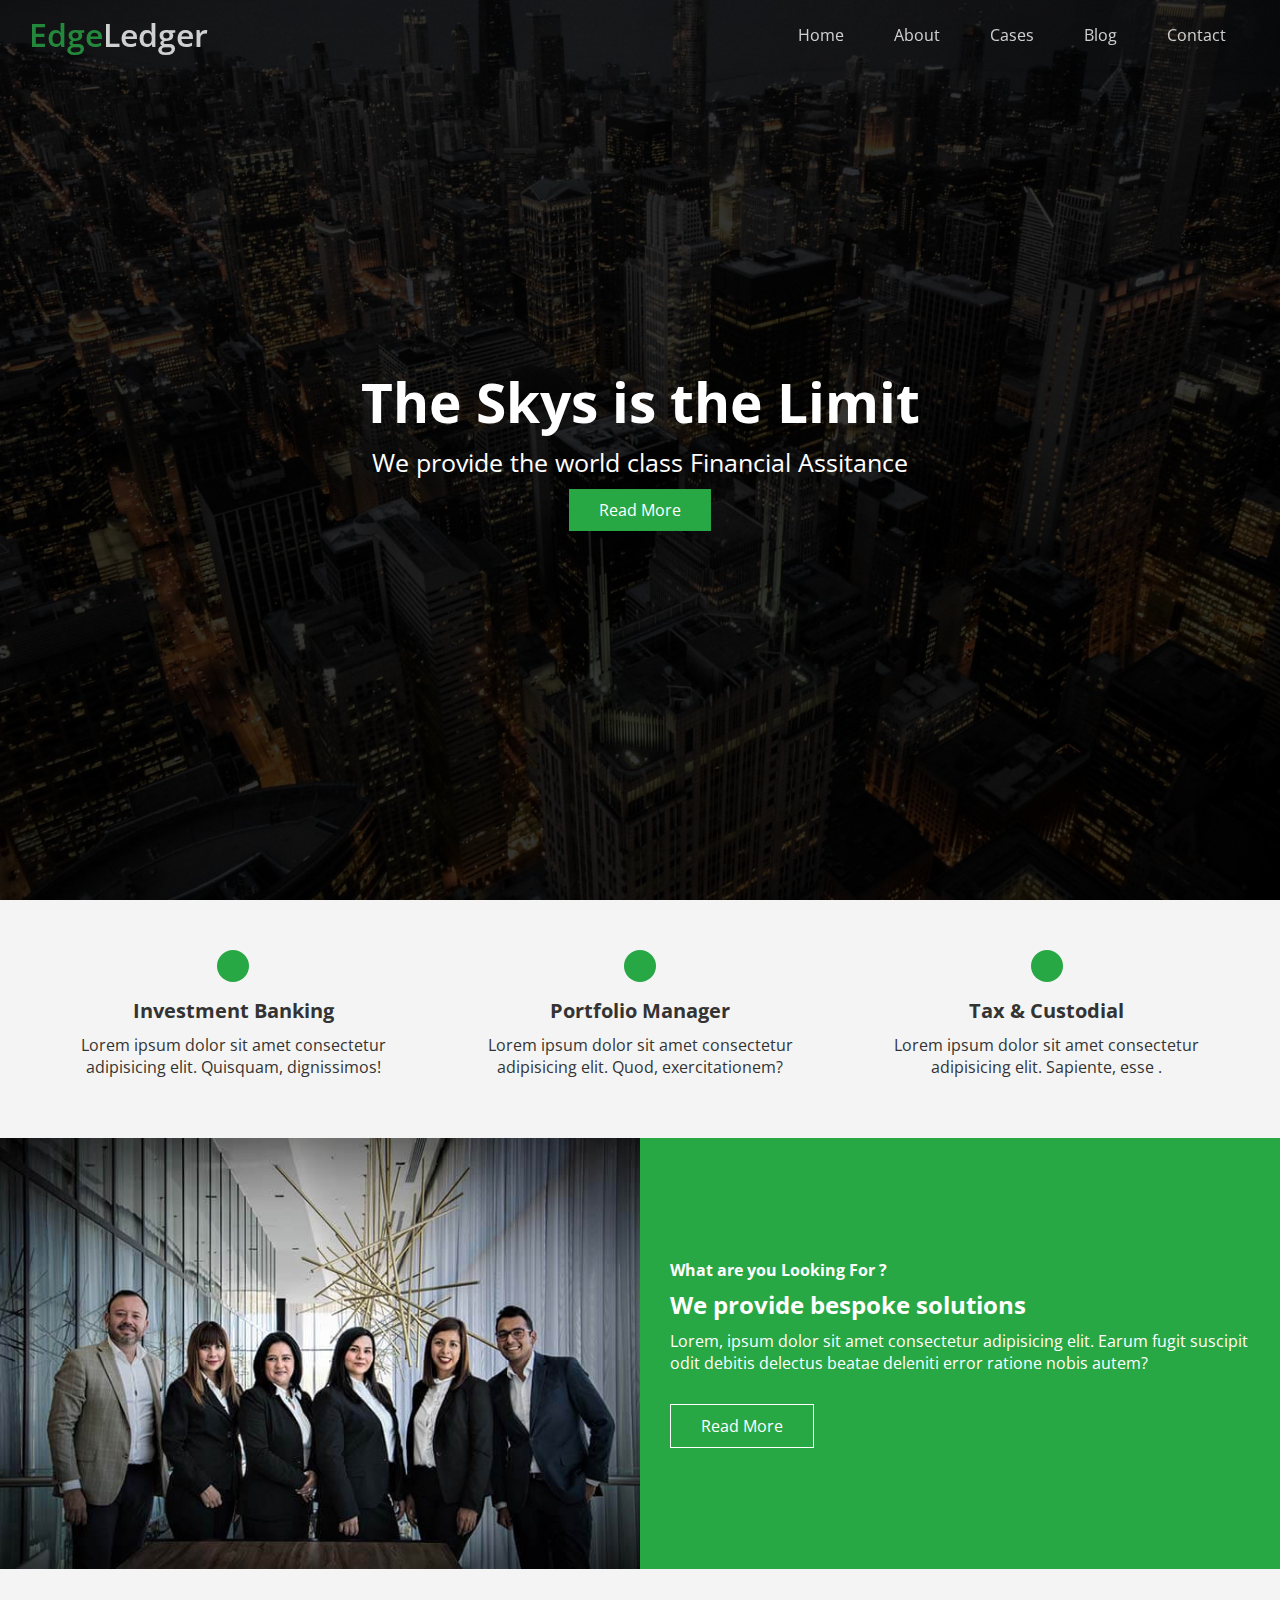
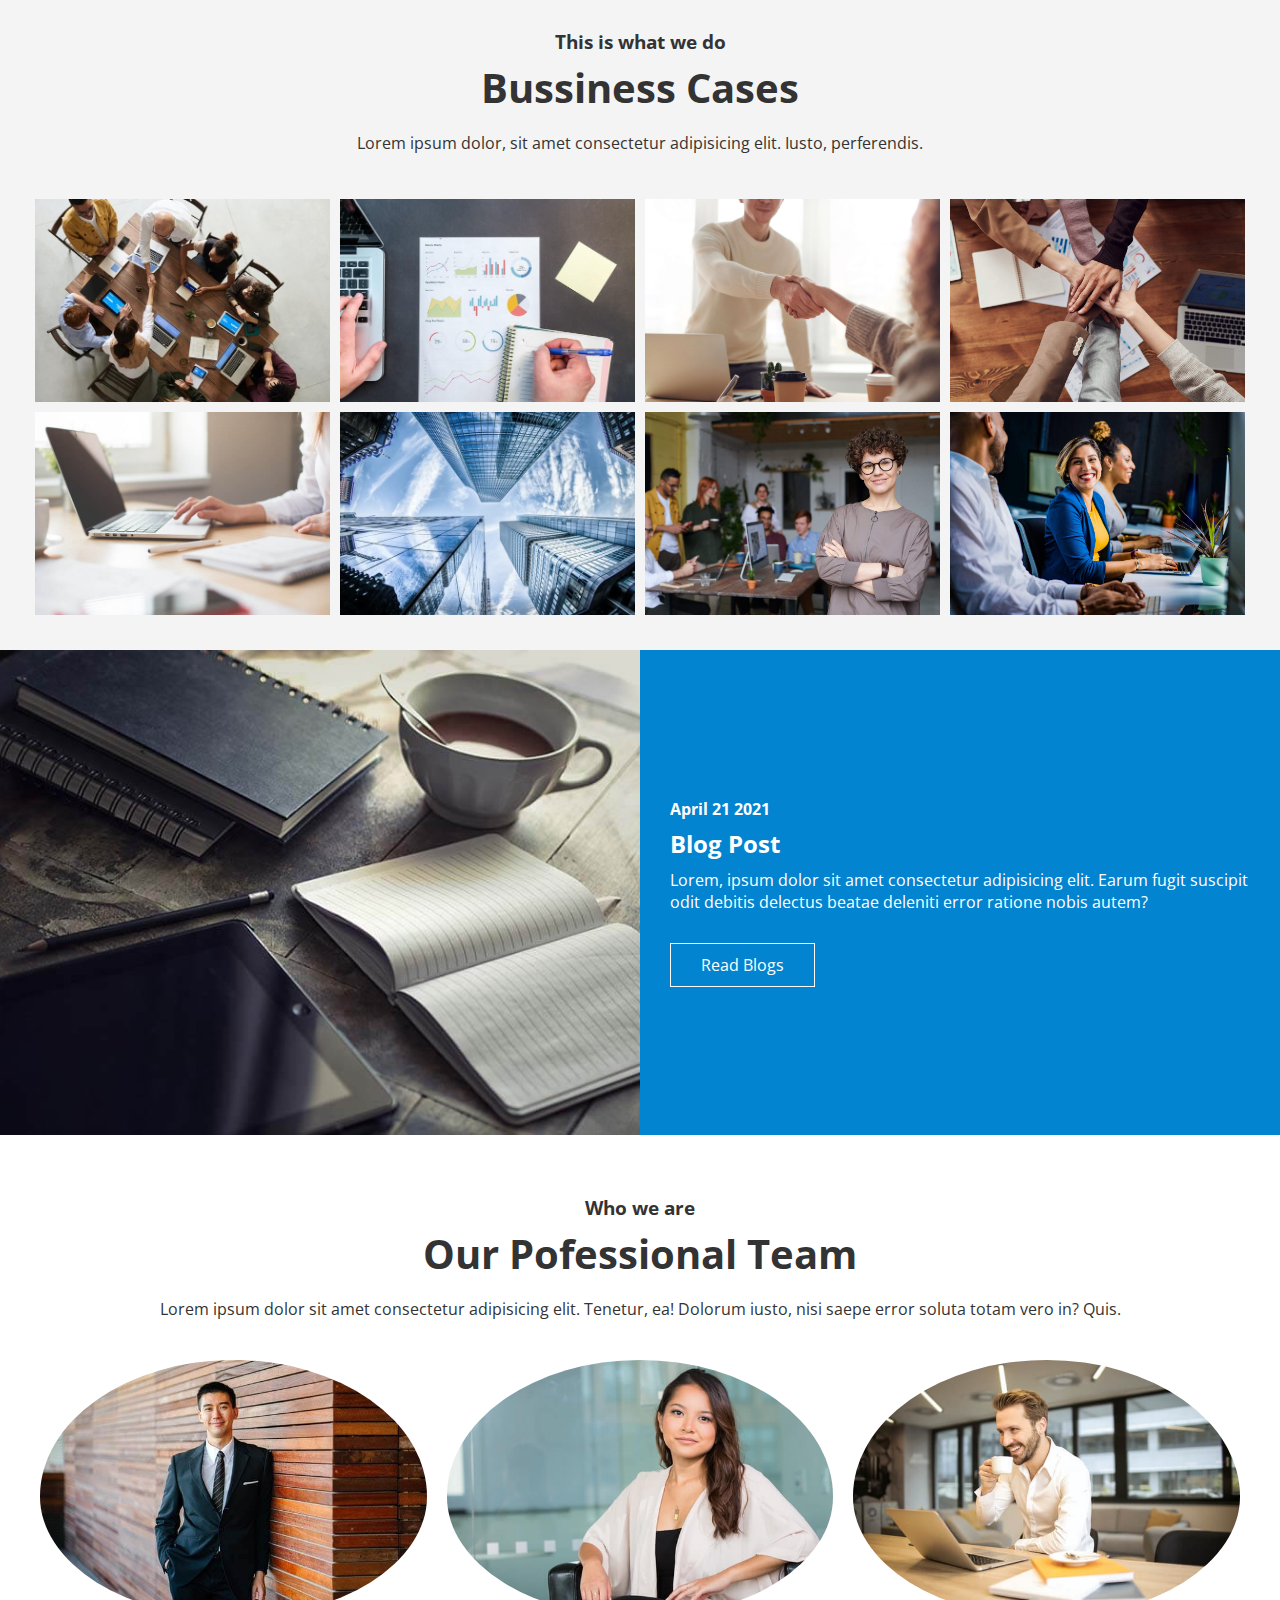
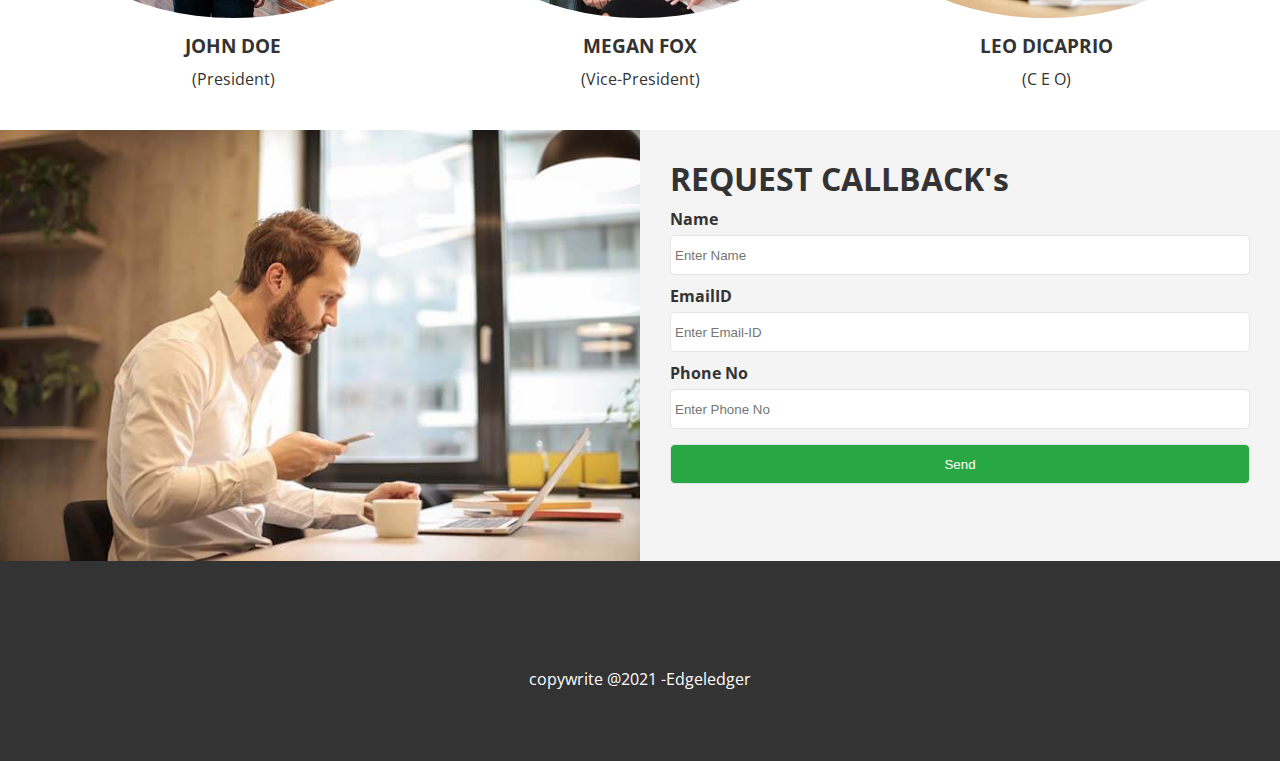
<file: index.html>
<!DOCTYPE html>
<html lang="en">
  <head>
    <meta charset="UTF-8" />
    <meta http-equiv="X-UA-Compatible" content="IE=edge" />
    <meta name="viewport" content="width=device-width, initial-scale=1.0" />
    <title>EdgeLedger</title>
    <!-- CSS Stylesheet -->
    <link rel="stylesheet" href="CSS/style.css" />
    <link rel="stylesheet" href="CSS/utilities.css" />
    <!-- Favicon -->
    <link rel="icon" href="Images/favicon.png" />
    <!-- font Awesome -->
    <link
      rel="stylesheet"
      href="https://use.fontawesome.com/releases/v5.15.2/css/all.css"
      integrity="sha384-vSIIfh2YWi9wW0r9iZe7RJPrKwp6bG+s9QZMoITbCckVJqGCCRhc+ccxNcdpHuYu"
      crossorigin="anonymous"
    />
  </head>
  <body id="home">
    <!-- SECTION Header-Navigation Img & Bg-Img  -->

    <header class="header bg-img">
      <nav id="navbar" class="navbar bg-dark bg-transparent">
        <h1 class="nav-brand">
          <span class="text-green">
            <i class="fas fa-book-open"></i>
            Edge</span
          >Ledger
        </h1>
        <div>
          <ul class="nav-pills">
            <li class="nav-items">
              <a href="#home" class="nav-links">Home</a>
            </li>
            <li class="nav-items">
              <a href="#about" class="nav-links">About</a>
            </li>
            <li class="nav-items">
              <a href="#cases" class="nav-links">Cases</a>
            </li>
            <li class="nav-items">
              <a href="#blog" class="nav-links">Blog</a>
            </li>
            <li class="nav-items">
              <a href="#contact" class="nav-links">Contact</a>
            </li>
          </ul>
        </div>
      </nav>

      <div class="content">
        <h1>The Skys is the Limit</h1>
        <p>We provide the world class Financial Assitance</p>
        <a href="#about" class="btn btn-primary">
          <i class="fas fa-chevron-right"></i>
          Read More
        </a>
      </div>
    </header>

    <section class="about bg-light" id="about">
      <div class="flex-items">
        <div class="column pd-20">
          <i class="fas fa-university fa-2x"></i>
          <div>
            <h3>Investment Banking</h3>
            <p>
              Lorem ipsum dolor sit amet consectetur adipisicing elit. Quisquam,
              dignissimos!
            </p>
          </div>
        </div>
        <div class="column pd-20">
          <i class="fas fa-book-reader fa-2x"></i>
          <div>
            <h3>Portfolio Manager</h3>
            <p>
              Lorem ipsum dolor sit amet consectetur adipisicing elit. Quod,
              exercitationem?
            </p>
          </div>
        </div>
        <div class="column pd-20">
          <i class="fas fa-pencil-alt fa-2x"></i>
          <div>
            <h3>Tax & Custodial</h3>
            <p>
              Lorem ipsum dolor sit amet consectetur adipisicing elit. Sapiente,
              esse .
            </p>
          </div>
        </div>
      </div>
    </section>

    <!-- SECTION ABOUT-SOLUTION  -->
    <section id="about" class="solution flex-items bg-primary">
      <div class="column">
        <div class="column-1">
          <img src="Images/home/people.jpg" alt="" />
        </div>
      </div>
      <div class="column">
        <div class="column-2 pd-30">
          <h4>What are you Looking For ?</h4>
          <h2>We provide bespoke solutions</h2>
          <p>
            Lorem, ipsum dolor sit amet consectetur adipisicing elit. Earum
            fugit suscipit odit debitis delectus beatae deleniti error ratione
            nobis autem?
          </p>
          <a href="" class="btn btn-outline">
            <i class="fas fa-chevron-right"> </i>
            Read More
          </a>
        </div>
      </div>
    </section>

    <!-- SECTION Bussiness Cases  -->
    <section id="cases" class="bussiness-cases bg-light pd-30">
      <section class="section-header pd-30">
        <h3>This is what we do</h3>
        <h1>Bussiness Cases</h1>
        <p>
          Lorem ipsum dolor, sit amet consectetur adipisicing elit. Iusto,
          perferendis.
        </p>
      </section>
      <div class="flex-items">
        <div class="column">
          <img src="Images/cases/cases1.jpg" alt="" />
          <img src="Images/cases/cases2.jpg" alt="" />
        </div>
        <div class="column">
          <img src="Images/cases/cases3.jpg" alt="" />
          <img src="Images/cases/cases4.jpg" alt="" />
        </div>
        <div class="column">
          <img src="Images/cases/cases5.jpg" alt="" />
          <img src="Images/cases/cases6.jpg" alt="" />
        </div>
        <div class="column">
          <img src="Images/cases/cases7.jpg" alt="" />
          <img src="Images/cases/cases8.jpg" alt="" />
        </div>
      </div>
    </section>

    <!-- SECTION Blog Post  -->
    <section id="blog" class="solution flex-items bg-secondary">
      <div class="column">
        <div class="column-1">
          <img src="Images/home/blog.jpg" alt="" />
        </div>
      </div>
      <div class="column">
        <div class="column-2 pd-30">
          <h4>April 21 2021</h4>
          <h2>Blog Post</h2>
          <p>
            Lorem, ipsum dolor sit amet consectetur adipisicing elit. Earum
            fugit suscipit odit debitis delectus beatae deleniti error ratione
            nobis autem?
          </p>
          <a href="blog.html" class="btn btn-outline">
            <i class="fas fa-chevron-right"> </i>
            Read Blogs
          </a>
        </div>
      </div>
    </section>

    <!-- SECTION ABout-Team  -->
    <section class="about-team pd-30">
      <section class="section-header pd-30">
        <h3>Who we are</h3>
        <h1>Our Pofessional Team</h1>
        <p>
          Lorem ipsum dolor sit amet consectetur adipisicing elit. Tenetur, ea!
          Dolorum iusto, nisi saepe error soluta totam vero in? Quis.
        </p>
      </section>

      <div class="flex-items">
        <div class="column">
          <img src="Images/team/person1.jpg" alt="" />
          <h3>JOHN DOE</h3>
          <p>(President)</p>
        </div>
        <div class="column">
          <img src="Images/team/person2.jpg" alt="" />
          <h3>MEGAN FOX</h3>
          <p>(Vice-President)</p>
        </div>
        <div class="column">
          <img src="Images/team/person3.jpg" alt="" />
          <h3>LEO DICAPRIO</h3>
          <p>(C E O)</p>
        </div>
      </div>
    </section>

    <!-- SECTION CONTACT-FORMS  -->
    <section id="contact" class="contact-form solution flex-items bg-light">
      <div class="column">
        <div class="column-1">
          <img src="Images/home/contact.jpg" alt="" />
        </div>
      </div>
      <div class="column">
        <div class="column-2 pd-30">
          <h1>REQUEST CALLBACK's</h1>
          <form action="">
            <div class="form-control">
              <label for="name"> Name</label>
              <input type="text" id="name" name="name" placeholder="Enter Name"/>
            </div>
            <div class="form-control">
              <label for="emailID"> EmailID</label>
              <input type="email" id="emailID" name="emailID" placeholder="Enter Email-ID" />
            </div>
            <div class="form-control">
              <label for="PhoneNo">Phone No</label>
              <input type="number" id="PhoneNo" name="PhoneNo" placeholder="Enter Phone No"/>
            </div>
            <div class="form-control">
              <input type="submit" class="btn btn-primary" value="Send" placeholder="Send"/>
            </div>
          </form>
        </div>
      </div>
    </section>

    <footer class="footer bg-dark">
      <div class="social">
        <a href="">
          <i class="fab fa-instagram fa-2x"></i>
        </a>
        <a href="">
          <i class="fab fa-twitter fa-2x"></i>
        </a>
        <a href="">
          <i class="fab fa-linkedin-in fa-2x"></i>
        </a>
        <a href="">
          <i class="fab fa-facebook fa-2x"></i>
        </a>
      </div>
      <p>copywrite @2021 -Edgeledger </p>
    </footer>

    <script>
      const navbar=document.getElementById("navbar");
      console.log(navbar.classList);

      window.onscroll= function(){ 
        if(window.pageYOffset >100){
          navbar.classList.remove("bg-transparent");
        }
        else{
          navbar.classList.add("bg-transparent");
        }
      };
    </script>

  </body>
</html>
</file>
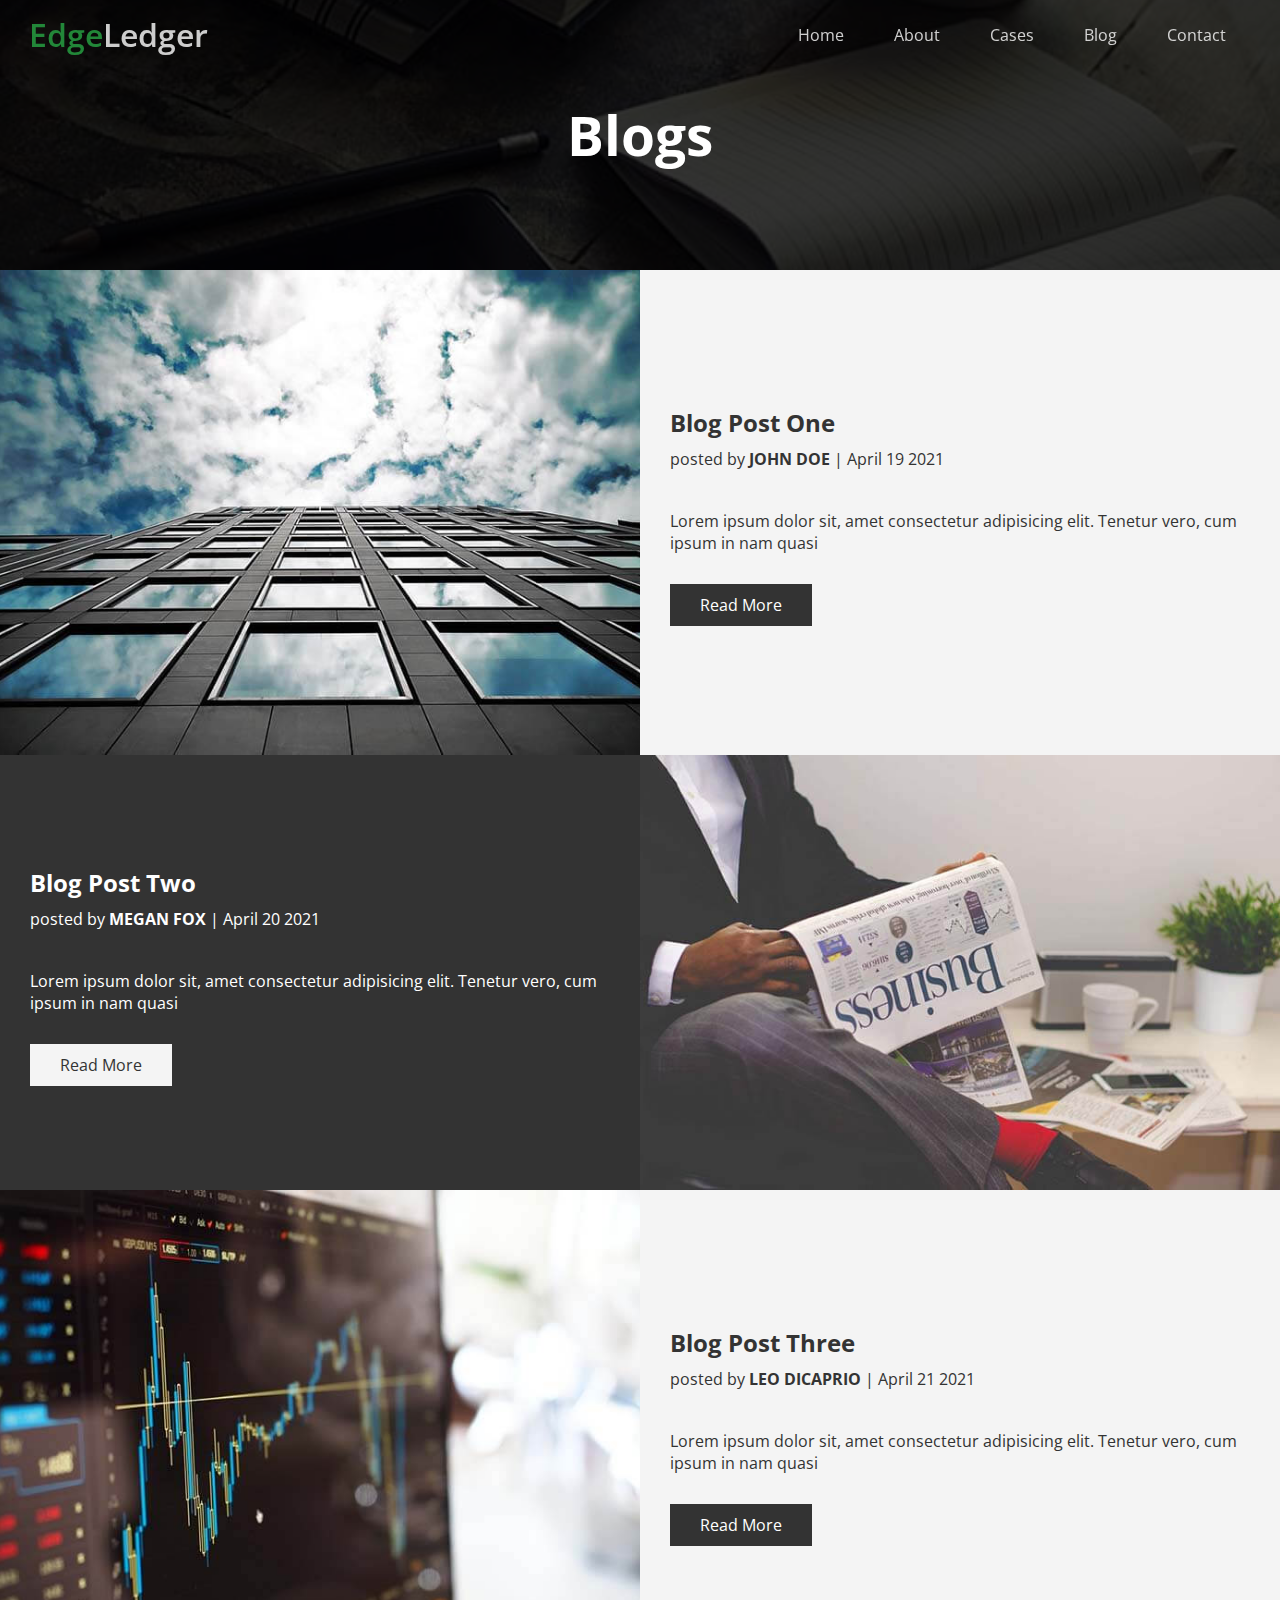
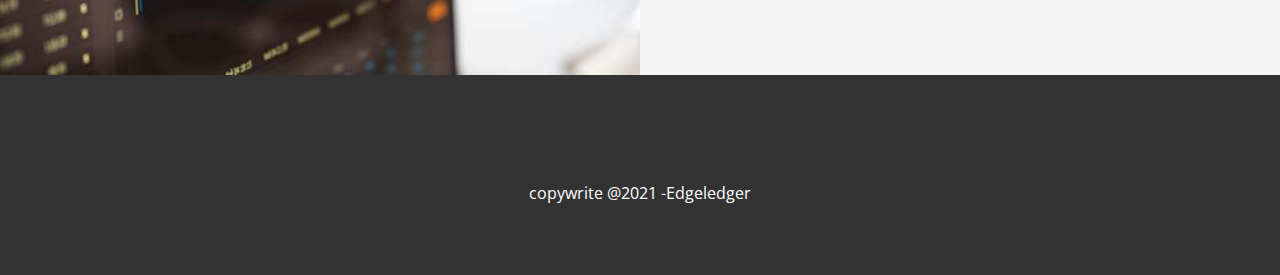
<file: blog.html>
<!DOCTYPE html>
<html lang="en">
<head>
    <meta charset="UTF-8">
    <meta http-equiv="X-UA-Compatible" content="IE=edge">
    <meta name="viewport" content="width=device-width, initial-scale=1.0">
    <title>EdgeLedger | Blogs</title>
     <!-- CSS Stylesheet -->
     <link rel="stylesheet" href="CSS/style.css" />
     <link rel="stylesheet" href="CSS/utilities.css" />
     <!-- Favicon -->
     <link rel="icon" href="Images/favicon.png" />
     <!-- font Awesome -->
     <link
       rel="stylesheet"
       href="https://use.fontawesome.com/releases/v5.15.2/css/all.css"
       integrity="sha384-vSIIfh2YWi9wW0r9iZe7RJPrKwp6bG+s9QZMoITbCckVJqGCCRhc+ccxNcdpHuYu"
       crossorigin="anonymous"
     />
</head>
<body>
    <header class="header blog-bg-img">
        <nav id="navbar" class="navbar bg-dark bg-transparent">
          <h1 class="nav-brand">
            <span class="text-green">
              <i class="fas fa-book-open"></i>
              Edge</span
            >Ledger
          </h1>
          <div>
            <ul class="nav-pills">
                <li class="nav-items">
                  <a href="index.html#home" class="nav-links">Home</a>
                </li>
                <li class="nav-items">
                  <a href="index.html#about" class="nav-links">About</a>
                </li>
                <li class="nav-items">
                  <a href="index.html#cases" class="nav-links">Cases</a>
                </li>
                <li class="nav-items">
                  <a href="index.html#blog" class="nav-links">Blog</a>
                </li>
                <li class="nav-items">
                  <a href="index.html#contact" class="nav-links">Contact</a>
                </li>
              </ul>
          </div>
        </nav>
  
        <div class="content">
          <h1>Blogs</h1>
        </div>
      </header>

      <!-- SECTION ABOUT-SOLUTION  -->
    <article class="solution flex-items bg-light">
        <div class="column">
          <div class="column-1">
            <img src="Images/blog/blog1.jpg" alt="" />
          </div>
        </div>
        <div class="column">
          <div class="column-2 pd-30">
            <h2>Blog Post One</h2>
            <p>
              <i class="fas fa-user"></i>
              posted by <strong>JOHN DOE</strong> | April 19 2021
            </p>
            <p>
                Lorem ipsum dolor sit, amet consectetur adipisicing elit. Tenetur vero, cum ipsum in nam quasi 
            </p>
            <a href="post.html" class="btn btn-dark">
              <i class="fas fa-chevron-right"> </i>
              Read More
            </a>
          </div>
        </div>
      </article>

      <!-- SECTION ABOUT-SOLUTION  -->
      <article class="solution flex-items row-reverse bg-dark">
        <div class="column">
          <div class="column-1">
            <img src="Images/blog/blog2.jpg" alt="" />
          </div>
        </div>
        <div class="column">
          <div class="column-2 pd-30">
            <h2>Blog Post Two</h2>
            <p>
              <i class="fas fa-user"></i>
              posted by <strong>MEGAN FOX</strong> | April 20 2021
            </p>
            <p>
                Lorem ipsum dolor sit, amet consectetur adipisicing elit. Tenetur vero, cum ipsum in nam quasi 
            </p>
            <a href="post.html" class="btn btn-light">
              <i class="fas fa-chevron-right"> </i>
              Read More
            </a>
          </div>
        </div>
      </article>
  
      <article class="solution flex-items bg-light">
        <div class="column">
          <div class="column-1">
            <img src="Images/blog/blog3.jpg" alt="" />
          </div>
        </div>
        <div class="column">
          <div class="column-2 pd-30">
            <h2>Blog Post Three</h2>
            <p>
              <i class="fas fa-user"></i>
              posted by <strong>LEO DICAPRIO</strong> | April 21 2021
            </p>
            <p>
                Lorem ipsum dolor sit, amet consectetur adipisicing elit. Tenetur vero, cum ipsum in nam quasi 
            </p>
            <a href="post.html" class="btn btn-dark">
              <i class="fas fa-chevron-right"> </i>
              Read More
            </a>
          </div>
        </div>
      </article>
      
      
      <footer class="footer bg-dark">
        <div class="social">
          <a href="">
            <i class="fab fa-instagram fa-2x"></i>
          </a>
          <a href="">
            <i class="fab fa-twitter fa-2x"></i>
          </a>
          <a href="">
            <i class="fab fa-linkedin-in fa-2x"></i>
          </a>
          <a href="">
            <i class="fab fa-facebook fa-2x"></i>
          </a>
        </div>
        <p>copywrite @2021 -Edgeledger </p>
      </footer>

      <script>
        const navbar=document.getElementById("navbar");
        console.log(navbar.classList);
  
        window.onscroll= function(){ 
          if(window.pageYOffset >100){
            navbar.classList.remove("bg-transparent");
          }
          else{
            navbar.classList.add("bg-transparent");
          }
        };
      </script>
</body>
</html>
</file>
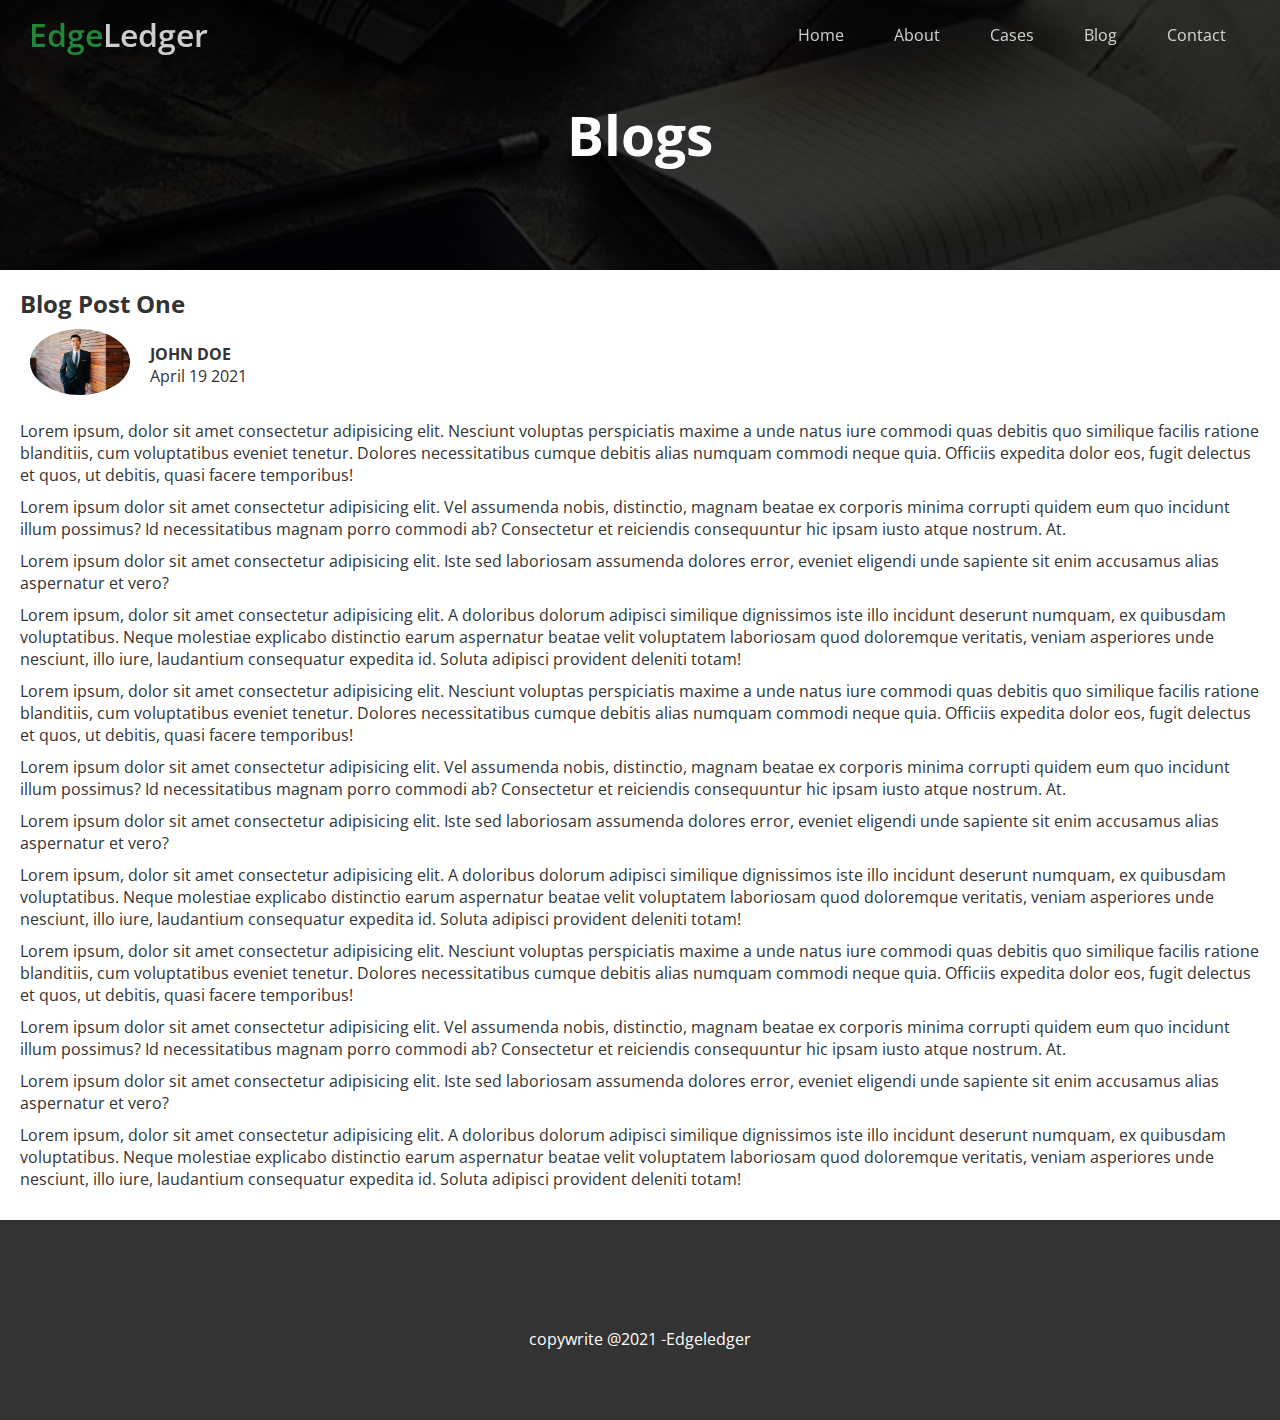
<file: post.html>
<!DOCTYPE html>
<html lang="en">
<head>
    <meta charset="UTF-8">
    <meta http-equiv="X-UA-Compatible" content="IE=edge">
    <meta name="viewport" content="width=device-width, initial-scale=1.0">
    <title>EdgeLedger | Blogs</title>
     <!-- CSS Stylesheet -->
     <link rel="stylesheet" href="CSS/style.css" />
     <link rel="stylesheet" href="CSS/utilities.css" />
     <!-- Favicon -->
     <link rel="icon" href="Images/favicon.png" />
     <!-- font Awesome -->
     <link
       rel="stylesheet"
       href="https://use.fontawesome.com/releases/v5.15.2/css/all.css"
       integrity="sha384-vSIIfh2YWi9wW0r9iZe7RJPrKwp6bG+s9QZMoITbCckVJqGCCRhc+ccxNcdpHuYu"
       crossorigin="anonymous"
     />
</head>
<body>
    <header class="header blog-bg-img">
        <nav id="navbar" class="navbar bg-dark bg-transparent">
          <h1 class="nav-brand">
            <span class="text-green">
              <i class="fas fa-book-open"></i>
              Edge</span
            >Ledger
          </h1>
          <div>
            <ul class="nav-pills">
                <li class="nav-items">
                  <a href="index.html#home" class="nav-links">Home</a>
                </li>
                <li class="nav-items">
                  <a href="index.html#about" class="nav-links">About</a>
                </li>
                <li class="nav-items">
                  <a href="index.html#cases" class="nav-links">Cases</a>
                </li>
                <li class="nav-items">
                  <a href="index.html#blog" class="nav-links">Blog</a>
                </li>
                <li class="nav-items">
                  <a href="index.html#contact" class="nav-links">Contact</a>
                </li>
              </ul>
          </div>
        </nav>
  
        <div class="content">
          <h1>Blogs</h1>
        </div>
      </header>


      <!-- SECTION Blog Post  -->
        <section class="blog-post pd-20">
            <h2>Blog Post One</h2>
            <div class="flex-items">
                <div class="img pd-10">
                    <img src="Images/team/person1.jpg" alt="">
                </div>
                <p class="column">
                    
                    <strong><i class="fas fa-user"></i> JOHN DOE</strong>  April 19 2021
                  </p>
            </div>
            
            <div>
                <p>
                    Lorem ipsum, dolor sit amet consectetur adipisicing elit. Nesciunt voluptas perspiciatis maxime a unde natus iure commodi quas debitis quo similique facilis ratione blanditiis, cum voluptatibus eveniet tenetur. Dolores necessitatibus cumque debitis alias numquam commodi neque quia. Officiis expedita dolor eos, fugit delectus et quos, ut debitis, quasi facere temporibus!
                </p>
                <p>
                    Lorem ipsum dolor sit amet consectetur adipisicing elit. Vel assumenda nobis, distinctio, magnam beatae ex corporis minima corrupti quidem eum quo incidunt illum possimus? Id necessitatibus magnam porro commodi ab? Consectetur et reiciendis consequuntur hic ipsam iusto atque nostrum. At.
                </p>
                <p>
                    Lorem ipsum dolor sit amet consectetur adipisicing elit. Iste sed laboriosam assumenda dolores error, eveniet eligendi unde sapiente sit enim accusamus alias aspernatur et vero?
                </p>
                <p>
                    Lorem ipsum, dolor sit amet consectetur adipisicing elit. A doloribus dolorum adipisci similique dignissimos iste illo incidunt deserunt numquam, ex quibusdam voluptatibus. Neque molestiae explicabo distinctio earum aspernatur beatae velit voluptatem laboriosam quod doloremque veritatis, veniam asperiores unde nesciunt, illo iure, laudantium consequatur expedita id. Soluta adipisci provident deleniti totam!
                </p>
                <p>
                    Lorem ipsum, dolor sit amet consectetur adipisicing elit. Nesciunt voluptas perspiciatis maxime a unde natus iure commodi quas debitis quo similique facilis ratione blanditiis, cum voluptatibus eveniet tenetur. Dolores necessitatibus cumque debitis alias numquam commodi neque quia. Officiis expedita dolor eos, fugit delectus et quos, ut debitis, quasi facere temporibus!
                </p>
                <p>
                    Lorem ipsum dolor sit amet consectetur adipisicing elit. Vel assumenda nobis, distinctio, magnam beatae ex corporis minima corrupti quidem eum quo incidunt illum possimus? Id necessitatibus magnam porro commodi ab? Consectetur et reiciendis consequuntur hic ipsam iusto atque nostrum. At.
                </p>
                <p>
                    Lorem ipsum dolor sit amet consectetur adipisicing elit. Iste sed laboriosam assumenda dolores error, eveniet eligendi unde sapiente sit enim accusamus alias aspernatur et vero?
                </p>
                <p>
                    Lorem ipsum, dolor sit amet consectetur adipisicing elit. A doloribus dolorum adipisci similique dignissimos iste illo incidunt deserunt numquam, ex quibusdam voluptatibus. Neque molestiae explicabo distinctio earum aspernatur beatae velit voluptatem laboriosam quod doloremque veritatis, veniam asperiores unde nesciunt, illo iure, laudantium consequatur expedita id. Soluta adipisci provident deleniti totam!
                </p><p>
                    Lorem ipsum, dolor sit amet consectetur adipisicing elit. Nesciunt voluptas perspiciatis maxime a unde natus iure commodi quas debitis quo similique facilis ratione blanditiis, cum voluptatibus eveniet tenetur. Dolores necessitatibus cumque debitis alias numquam commodi neque quia. Officiis expedita dolor eos, fugit delectus et quos, ut debitis, quasi facere temporibus!
                </p>
                <p>
                    Lorem ipsum dolor sit amet consectetur adipisicing elit. Vel assumenda nobis, distinctio, magnam beatae ex corporis minima corrupti quidem eum quo incidunt illum possimus? Id necessitatibus magnam porro commodi ab? Consectetur et reiciendis consequuntur hic ipsam iusto atque nostrum. At.
                </p>
                <p>
                    Lorem ipsum dolor sit amet consectetur adipisicing elit. Iste sed laboriosam assumenda dolores error, eveniet eligendi unde sapiente sit enim accusamus alias aspernatur et vero?
                </p>
                <p>
                    Lorem ipsum, dolor sit amet consectetur adipisicing elit. A doloribus dolorum adipisci similique dignissimos iste illo incidunt deserunt numquam, ex quibusdam voluptatibus. Neque molestiae explicabo distinctio earum aspernatur beatae velit voluptatem laboriosam quod doloremque veritatis, veniam asperiores unde nesciunt, illo iure, laudantium consequatur expedita id. Soluta adipisci provident deleniti totam!
                </p>
            </div>
            
        </section>    


      <footer class="footer bg-dark">
        <div class="social">
          <a href="">
            <i class="fab fa-instagram fa-2x"></i>
          </a>
          <a href="">
            <i class="fab fa-twitter fa-2x"></i>
          </a>
          <a href="">
            <i class="fab fa-linkedin-in fa-2x"></i>
          </a>
          <a href="">
            <i class="fab fa-facebook fa-2x"></i>
          </a>
        </div>
        <p>copywrite @2021 -Edgeledger </p>
      </footer>
      <script>
        const navbar=document.getElementById("navbar");
        console.log(navbar.classList);
  
        window.onscroll= function(){ 
          if(window.pageYOffset >100){
            navbar.classList.remove("bg-transparent");
          }
          else{
            navbar.classList.add("bg-transparent");
          }
        };
      </script>
</body>
</html>
</file>
<file: CSS/style.css>
@import url("https://fonts.googleapis.com/css2?family=Open+Sans:wght@300;400;600&display=swap");

:root {
  --darkgrey: #333;
  --midgrey: #444;
  --lightgrey: #555;
  --lightblue:#0284d0;
  --lightgreen:#28a745;
}

* {
  box-sizing: border-box;
  margin: 0;
  padding: 0;
}

body {
  font-family: "Open Sans", sans-serif;
  color: var(--darkgrey);
}
ul {
  list-style: none;
}
a {
  text-decoration: none;
  color: white;
}
h1,
h2 {
  line-height: 1.2;
}

p {
  margin: 10px 0;
}
img {
  width: 100%;
}

/* SECTION HEADER  */
.bg-img::before{
  content: "";
  width: 100%;
  height: 100%;
  background-color: rgba(0, 0, 0, 0.8);
  /* background-color: royalblue; */
  position: absolute;
  top: 0;
  bottom: 0;
}

.bg-img {
  background: url("../Images/home/showcase.jpg") no-repeat center center/cover;
  width: 100%;
  height: 100vh;
  position: relative;
  top: 0;
  left: 0;
}

/* .bg-overlay{
    background-color: rgba(0,0,0,0.5);
    background-color: royalblue;
    width: 100%;
    height: 100%;
} */

.header * {
  z-index: 10;
}

/* SECTION Navbar  */
.navbar {
  display: flex;
  align-items: center;
  justify-content: space-between;
  width: 100vw;
  height: 70px;
  opacity: 0.8;
  position: fixed;
  top: 0;
  left: 0;
  padding: 0 1.8rem;
  z-index: 9999;
}
.nav-pills {
  display: flex;
  flex-flow: row;
  align-items: center;
  justify-content: space-between;
  position: relative;
  top: 0;
  left: 0;
  width: 100%;
}
.nav-links {
  padding: 10px 20px;
  margin: 0 5px;
}
.nav-links:hover {
  opacity: 0.6;
  border-bottom: 4px solid #28a745;
}
.nav-brand {
  font-weight: 600;
  font-size: xx-large;
}

.header .content {
    display: flex;
    width: 100%;
    height: 100%;
    flex-flow: column nowrap;
    text-align: center;
    justify-content: center;
    align-items: center;
    color: white;
    padding: 0 20px;
    /* position: relative;
      top: 0;
      left: 0; */
  }

.content h1{
      font-size: 55px;
  }
  
.content p{
    font-size: 25px;
    max-width: 600px;
    margin: 20 0 30px;
}

/* SECTION About  */
.about{
    padding:30px;
}
.about .column i{
    background-color: var(--lightgreen);
    color: white;
    padding: 1rem;
    border-radius:50% ;
    margin-bottom: 15px;
}
.about .column h3{
    font-weight: bold;
    font-size: 20px;
}

.solution .column-1,
.solution .column-2{
    width: 100%;
    height: 100%;
}

.solution .column-1 img{
    width: 100%;
    height: 100%;
    object-fit: cover;
}
.solution .column-2{
    display: flex;
    flex-flow:column ;
    text-align: left;
    align-items: flex-start;
    justify-content: center;
}

.solution .column-2 h2{
    padding:10px 0 0 0;
}
.solution .column-2 p{
    padding:0 0 20px 0 ;
}
/* SCETION Bussiness-cases */

.bussiness-cases .column img{
    width: 100%;
    height: 50%;
    object-fit: cover;
    padding: 5px;
}

.bussiness-cases .column img:hover{
    opacity: 0.7;
}

/* SECTION ABOUT-TEAMS  */

.about-team .flex-items .column img{
    border-radius: 100%;
    padding:0 10px 15px;
}

.section-header{
    display: flex;
    flex-flow:column;
    text-align: center;
    align-items: center;
    justify-content: centers;
}

.section-header h1{
    font-size: 40px;
    margin: 10px 0;
}

/* SECTION Contact-Form  */
.contact-form form{
    height: 100%;
    width: 100%;
}
.contact-form .form-control{
    margin-top: 10px;
}


.contact-form .form-control label{
display: block;
font-weight: bold;
}

.contact-form .form-control input{
    width: 100%;
    margin-top: 5px;
    padding: 4px;
    height: 40px;
    border: 1px solid #E4E4E7;
    border-radius: 5px;
}
.contact-form .form-control input:focus{
    outline-color: var(--lightgreen);
}



/* SECTION FOOTER  */

.footer{
    display: flex;
    flex-flow: column;
    align-items: center;
    justify-content: center;
    height: 200px;
}
.footer a{
    color:white;
    margin: 0 10px 0 0 ;
}
.footer .social{
    margin-bottom: 15px;
}
.footer a:hover{
    color:var(--lightgreen);
}

/* SECTION PAGE:- BLOGS  */


.blog-bg-img::before{
  content: "";
  width: 100%;
  height: 30vh;
  background-color: rgba(0, 0, 0, 0.8);
  position: absolute;
  top: 0;
  bottom: 0;
}

.blog-bg-img{
  background: url("../Images/home/blog.jpg") no-repeat center center/cover;
  height: 30vh;
}

/* SECTION PAGE:- POSTS-BLOGS  */

.blog-post .img img{
  width: 100px;
  border-radius: 50%;
  margin-right: 10px;
}

.blog-post .flex-items .column{
  align-items: flex-start;
  justify-content: center;
}
</file>
<file: CSS/utilities.css>
/* SECTION Text Colour  */
.text-green{
    color: var(--lightgreen);
}

.text-blue{
    color: var(--lightblue);
}

.bg-light{
    background-color: white;
    color:var(--darkgrey) ;
}
 /* SECTION Buttons  */
.btn{
    display: inline-block;
    padding: 10px 30px;
    background-color: white;
    border: none;
    color: var(--darkgrey);
}

.btn-primary,
.bg-primary{
    background-color: var(--lightgreen);
    color: white;
}

.btn-secondary,
.bg-secondary{
    background-color: var(--lightblue);
    color: white;
}

.btn-dark,
.bg-dark{
    background-color: var(--darkgrey);
    color: white;
}
.btn-light,
.bg-light{
    background-color: #f4f4f4;
    color: var(--darkgrey);
}
.bg-transparent{
    background: transparent;
}

.btn-outline{
    background-color: transparent;
    color: white;
    border: 1px solid white;
}


.btn:hover{
    opacity: .5;
}


 /* SECTION Padding  */
.pd-10{
    padding: 10px;
}
.pd-20{
    padding: 20px;
}
.pd-30{
    padding: 30px;
}

 /* SECTION DISPLAY FLEXBOX  */

.flex-items{
    display: flex;
}
.row-reverse{
    flex-flow: row-reverse nowrap;
}

.column-reverse{
    flex-flow: column-reverse nowrap;
}

.flex-items .row{
    display: flex;
    flex-flow: row wrap;
    text-align: center;
    justify-content: flex-start;
    align-items: flex-start;
    width: 100%;
}

.flex-items .column{
    display: flex;
    flex-flow: column wrap;
    text-align: center;
    justify-content: flex-start;
    align-items: center;
    width: 100%;
}

/* SECTION Mobile Responsive  */

@media all and (max-width:768px){

    .content h1{
        font-size: 45px;
    }
    .navbar{
        flex-flow: column;
        align-items: center;
        justify-content: center;
        padding: 0;
        height: 100px;
    }

    .nav-pills{
        margin-top: 10px;
    }

    .nav-links {
        padding: 5px 10px;
        margin: 0 3px;
    }

    .flex-items{
        flex-flow: column;
    }

    .solution .column-2{
        text-align: center;
        align-items: center;
        justify-content: center;
    }

    .about-team .flex-items .column img{
     width: 70%;
    }

    .contact-form .form-control label{
        text-align: left;
    }

    .blog-post .flex-items{
        flex-flow: row nowrap;
    }

}
</file>
